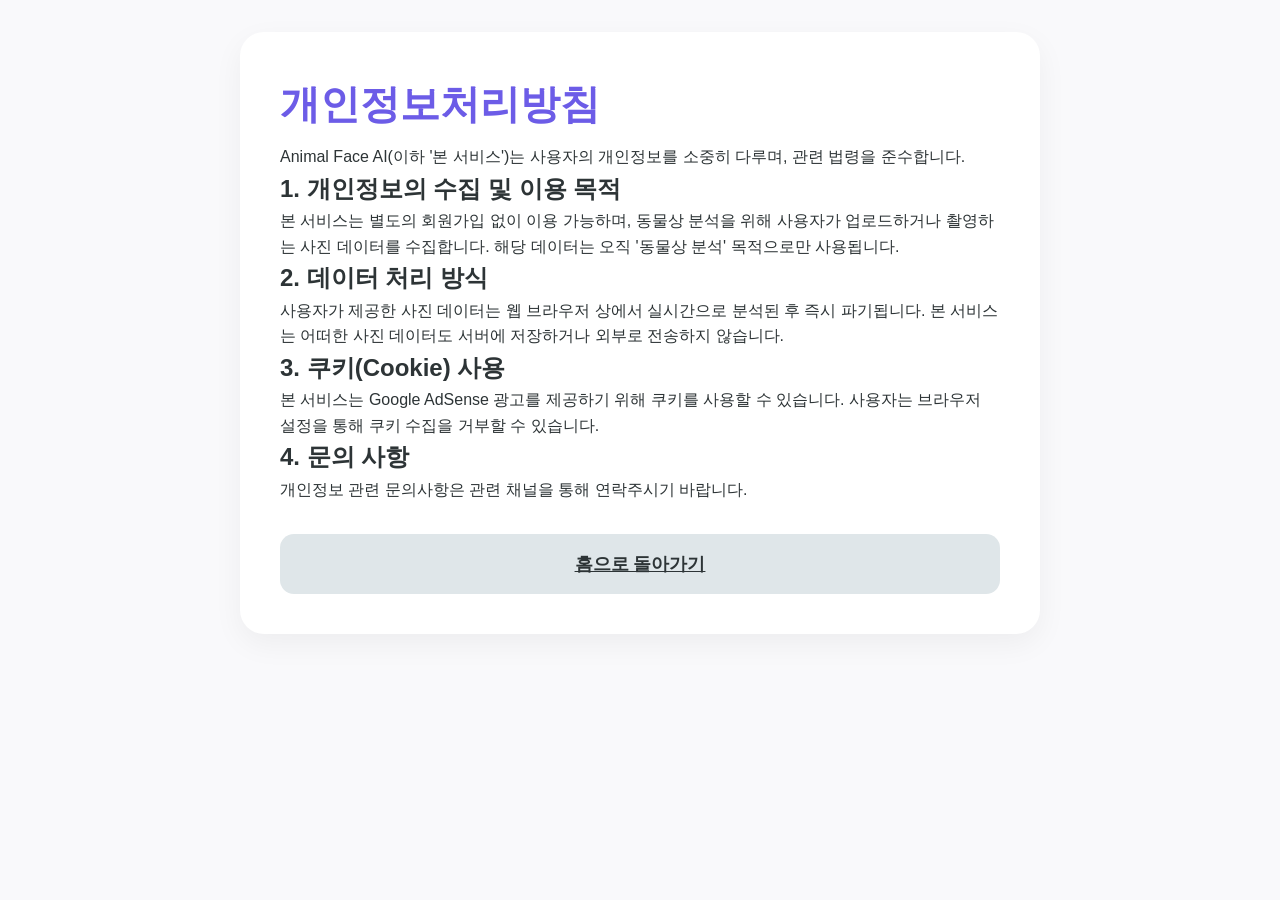
<file: privacy.html>
<!DOCTYPE html>
<html lang="ko">
<head>
    <meta charset="UTF-8">
    <meta name="viewport" content="width=device-width, initial-scale=1.0">
    <title>개인정보처리방침 - Animal Face AI</title>
    <link rel="stylesheet" href="style.css">
</head>
<body>
    <div class="container" style="text-align: left;">
        <h1>개인정보처리방침</h1>
        <p>Animal Face AI(이하 '본 서비스')는 사용자의 개인정보를 소중히 다루며, 관련 법령을 준수합니다.</p>
        
        <h2>1. 개인정보의 수집 및 이용 목적</h2>
        <p>본 서비스는 별도의 회원가입 없이 이용 가능하며, 동물상 분석을 위해 사용자가 업로드하거나 촬영하는 사진 데이터를 수집합니다. 해당 데이터는 오직 '동물상 분석' 목적으로만 사용됩니다.</p>
        
        <h2>2. 데이터 처리 방식</h2>
        <p>사용자가 제공한 사진 데이터는 웹 브라우저 상에서 실시간으로 분석된 후 즉시 파기됩니다. 본 서비스는 어떠한 사진 데이터도 서버에 저장하거나 외부로 전송하지 않습니다.</p>
        
        <h2>3. 쿠키(Cookie) 사용</h2>
        <p>본 서비스는 Google AdSense 광고를 제공하기 위해 쿠키를 사용할 수 있습니다. 사용자는 브라우저 설정을 통해 쿠키 수집을 거부할 수 있습니다.</p>
        
        <h2>4. 문의 사항</h2>
        <p>개인정보 관련 문의사항은 관련 채널을 통해 연락주시기 바랍니다.</p>
        
        <a href="/" class="btn secondary-btn" style="margin-top: 2rem;">홈으로 돌아가기</a>
    </div>
</body>
</html>
</file>
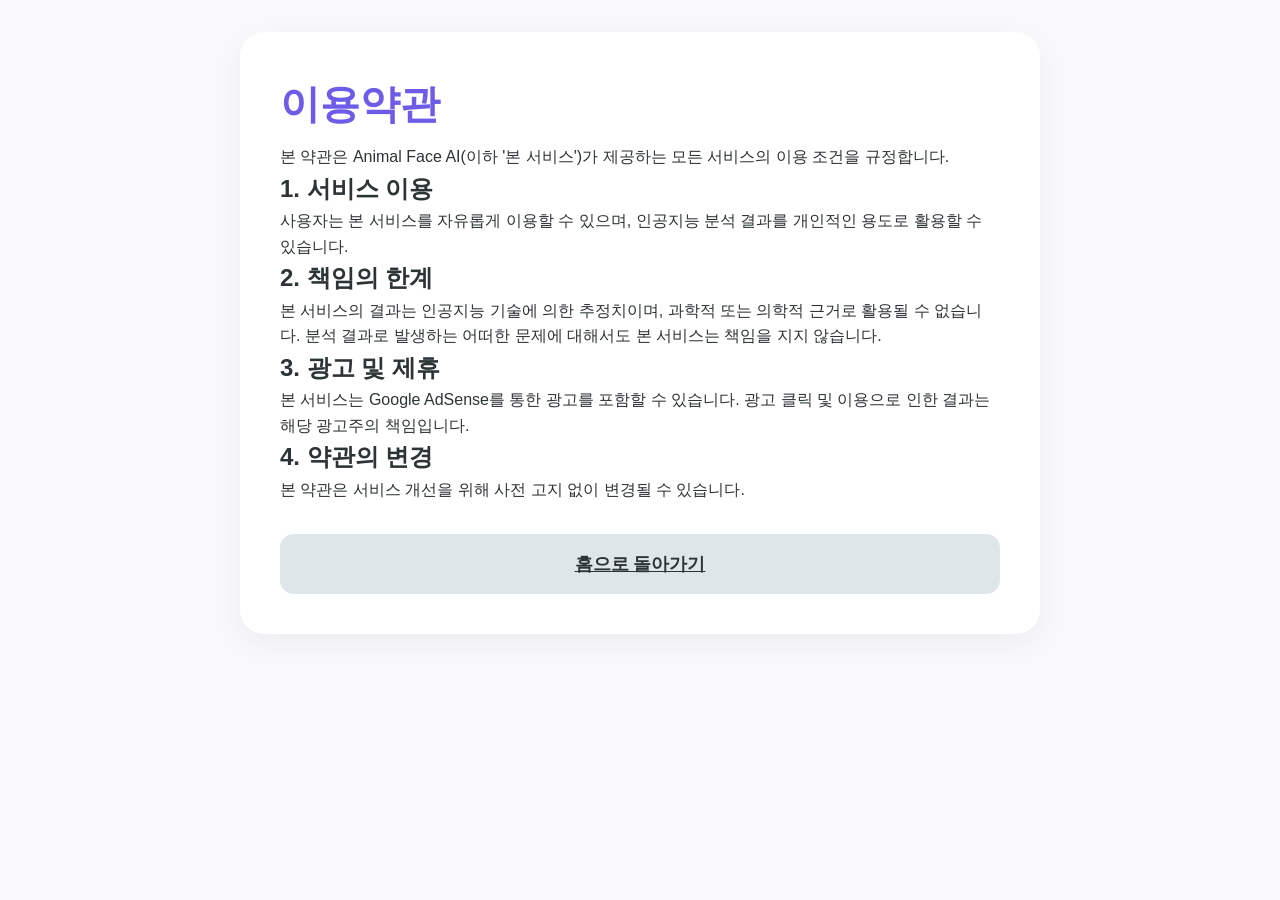
<file: terms.html>
<!DOCTYPE html>
<html lang="ko">
<head>
    <meta charset="UTF-8">
    <meta name="viewport" content="width=device-width, initial-scale=1.0">
    <title>이용약관 - Animal Face AI</title>
    <link rel="stylesheet" href="style.css">
</head>
<body>
    <div class="container" style="text-align: left;">
        <h1>이용약관</h1>
        <p>본 약관은 Animal Face AI(이하 '본 서비스')가 제공하는 모든 서비스의 이용 조건을 규정합니다.</p>
        
        <h2>1. 서비스 이용</h2>
        <p>사용자는 본 서비스를 자유롭게 이용할 수 있으며, 인공지능 분석 결과를 개인적인 용도로 활용할 수 있습니다.</p>
        
        <h2>2. 책임의 한계</h2>
        <p>본 서비스의 결과는 인공지능 기술에 의한 추정치이며, 과학적 또는 의학적 근거로 활용될 수 없습니다. 분석 결과로 발생하는 어떠한 문제에 대해서도 본 서비스는 책임을 지지 않습니다.</p>
        
        <h2>3. 광고 및 제휴</h2>
        <p>본 서비스는 Google AdSense를 통한 광고를 포함할 수 있습니다. 광고 클릭 및 이용으로 인한 결과는 해당 광고주의 책임입니다.</p>
        
        <h2>4. 약관의 변경</h2>
        <p>본 약관은 서비스 개선을 위해 사전 고지 없이 변경될 수 있습니다.</p>
        
        <a href="/" class="btn secondary-btn" style="margin-top: 2rem;">홈으로 돌아가기</a>
    </div>
</body>
</html>
</file>
<file: style.css>
:root {
    --primary-color: #6c5ce7;
    --secondary-color: #a29bfe;
    --bg-color: #f9f9fb;
    --text-color: #2d3436;
    --white: #ffffff;
    --shadow: 0 10px 30px rgba(0, 0, 0, 0.05);
}

* {
    box-sizing: border-box;
    margin: 0;
    padding: 0;
    scroll-behavior: smooth;
}

body {
    font-family: 'Pretendard', -apple-system, BlinkMacSystemFont, 'Segoe UI', Roboto, sans-serif;
    background-color: var(--bg-color);
    color: var(--text-color);
    line-height: 1.6;
}

/* Navbar */
.navbar {
    background-color: var(--white);
    padding: 1rem 0;
    box-shadow: 0 2px 10px rgba(0,0,0,0.05);
    position: sticky;
    top: 0;
    z-index: 1000;
}

.nav-container {
    max-width: 1000px;
    margin: 0 auto;
    display: flex;
    justify-content: space-between;
    align-items: center;
    padding: 0 1.5rem;
}

.nav-logo {
    font-size: 1.5rem;
    font-weight: 800;
    color: var(--primary-color);
    text-decoration: none;
}

.nav-menu {
    display: flex;
    list-style: none;
    gap: 1.5rem;
}

.nav-menu a {
    text-decoration: none;
    color: var(--text-color);
    font-weight: 600;
    font-size: 0.95rem;
    transition: color 0.2s;
}

.nav-menu a:hover {
    color: var(--primary-color);
}

.container {
    width: 95%;
    max-width: 800px;
    margin: 2rem auto;
    padding: 2.5rem;
    background: var(--white);
    border-radius: 24px;
    box-shadow: var(--shadow);
    text-align: center;
}

header {
    margin-bottom: 2.5rem;
}

h1 {
    font-size: 2.5rem;
    margin-bottom: 0.5rem;
    color: var(--primary-color);
}

.subtitle {
    color: #636e72;
    font-size: 1.1rem;
}

/* Ad Container */
.ad-container {
    margin: 1.5rem 0;
    min-height: 100px;
    background-color: #fafafa;
    border: 1px solid #f0f0f0;
    display: flex;
    justify-content: center;
    align-items: center;
}

.upload-section {
    margin-bottom: 3rem;
}

.upload-box {
    border: 2px dashed var(--secondary-color);
    border-radius: 20px;
    padding: 1rem;
    cursor: pointer;
    transition: all 0.3s ease;
    background-color: #fdfdff;
    min-height: 350px;
    display: flex;
    flex-direction: column;
    justify-content: center;
    align-items: center;
    overflow: hidden;
}

.upload-box:hover {
    background-color: #f0f0ff;
    border-color: var(--primary-color);
}

.upload-icon {
    font-size: 4rem;
    color: var(--secondary-color);
    margin-bottom: 1rem;
}

.upload-box img, #webcam-container canvas {
    max-width: 100%;
    max-height: 400px;
    border-radius: 16px;
    object-fit: cover;
}

.button-group {
    display: flex;
    flex-direction: column;
    gap: 0.8rem;
    margin-top: 2rem;
}

.btn {
    display: flex;
    align-items: center;
    justify-content: center;
    gap: 10px;
    padding: 1rem 2rem;
    border-radius: 14px;
    font-size: 1.1rem;
    font-weight: 600;
    cursor: pointer;
    transition: all 0.2s;
    border: none;
    width: 100%;
}

.btn:active {
    transform: scale(0.97);
}

.primary-btn {
    background-color: var(--primary-color);
    color: white;
    box-shadow: 0 4px 15px rgba(108, 92, 231, 0.3);
}

.primary-btn:hover {
    background-color: #5849c4;
    transform: translateY(-2px);
}

.primary-btn:disabled {
    background-color: #b2bec3;
    cursor: not-allowed;
    box-shadow: none;
    transform: none;
}

.secondary-btn {
    background-color: #dfe6e9;
    color: var(--text-color);
}

.section-divider {
    border: 0;
    height: 1px;
    background-image: linear-gradient(to right, rgba(0,0,0,0), rgba(0,0,0,0.1), rgba(0,0,0,0));
    margin: 4rem 0;
}

/* Info Sections */
.info-section {
    text-align: left;
    margin-bottom: 4rem;
}

.info-section h2 {
    font-size: 1.8rem;
    margin-bottom: 1.5rem;
    color: var(--text-color);
    border-left: 5px solid var(--primary-color);
    padding-left: 1rem;
}

.info-card {
    background-color: #f8f9fe;
    padding: 2rem;
    border-radius: 16px;
    border: 1px solid #edf0ff;
}

.info-card p {
    margin-bottom: 1rem;
}

.grid-container {
    display: grid;
    grid-template-columns: repeat(auto-fit, minmax(200px, 1fr));
    gap: 1.5rem;
    margin-top: 1.5rem;
}

.type-card {
    background: var(--white);
    padding: 1.5rem;
    border-radius: 16px;
    border: 1px solid #f0f0f0;
    transition: transform 0.3s;
}

.type-card:hover {
    transform: translateY(-5px);
    box-shadow: 0 5px 15px rgba(0,0,0,0.05);
}

.type-card h3 {
    color: var(--primary-color);
    margin-bottom: 0.8rem;
}

.type-card p {
    font-size: 0.9rem;
    color: #636e72;
}

/* Results */
.result-area {
    margin-top: 2rem;
    padding: 2rem;
    background-color: #fcfcff;
    border-radius: 20px;
    border: 1px solid #f0f0ff;
}

/* Footer */
.footer {
    margin-top: 5rem;
    padding-top: 3rem;
    border-top: 1px solid #eee;
    color: #636e72;
}

.footer-links {
    margin-bottom: 1.5rem;
    display: flex;
    justify-content: center;
    gap: 2rem;
}

.footer-links a {
    text-decoration: none;
    color: #636e72;
    font-weight: 600;
}

.footer-links a:hover {
    color: var(--primary-color);
}

.footer-note {
    font-size: 0.8rem;
    margin-top: 1rem;
    color: #b2bec3;
}

/* Mobile Adjustments */
@media (max-width: 600px) {
    .container {
        padding: 1.5rem;
    }
    h1 {
        font-size: 1.8rem;
    }
    .nav-menu {
        display: none;
    }
}

/* (Spinner and Bar styles remain same as before or slightly adjusted) */
.loading-spinner { margin: 2rem 0; }
.spinner {
    border: 4px solid rgba(0,0,0,0.1);
    width: 40px; height: 40px;
    border-radius: 50%;
    border-left-color: var(--primary-color);
    animation: spin 1s linear infinite;
    display: inline-block;
}
@keyframes spin { 0% { transform: rotate(0deg); } 100% { transform: rotate(360deg); } }

.prediction-bar { margin-bottom: 1.2rem; text-align: left; }
.bar-label { display: flex; justify-content: space-between; margin-bottom: 0.5rem; font-weight: 600; }
.bar-outer { height: 14px; background-color: #eee; border-radius: 7px; overflow: hidden; }
.bar-inner { height: 100%; background: linear-gradient(90deg, var(--secondary-color), var(--primary-color)); transition: width 0.6s ease-out; }
</file>
